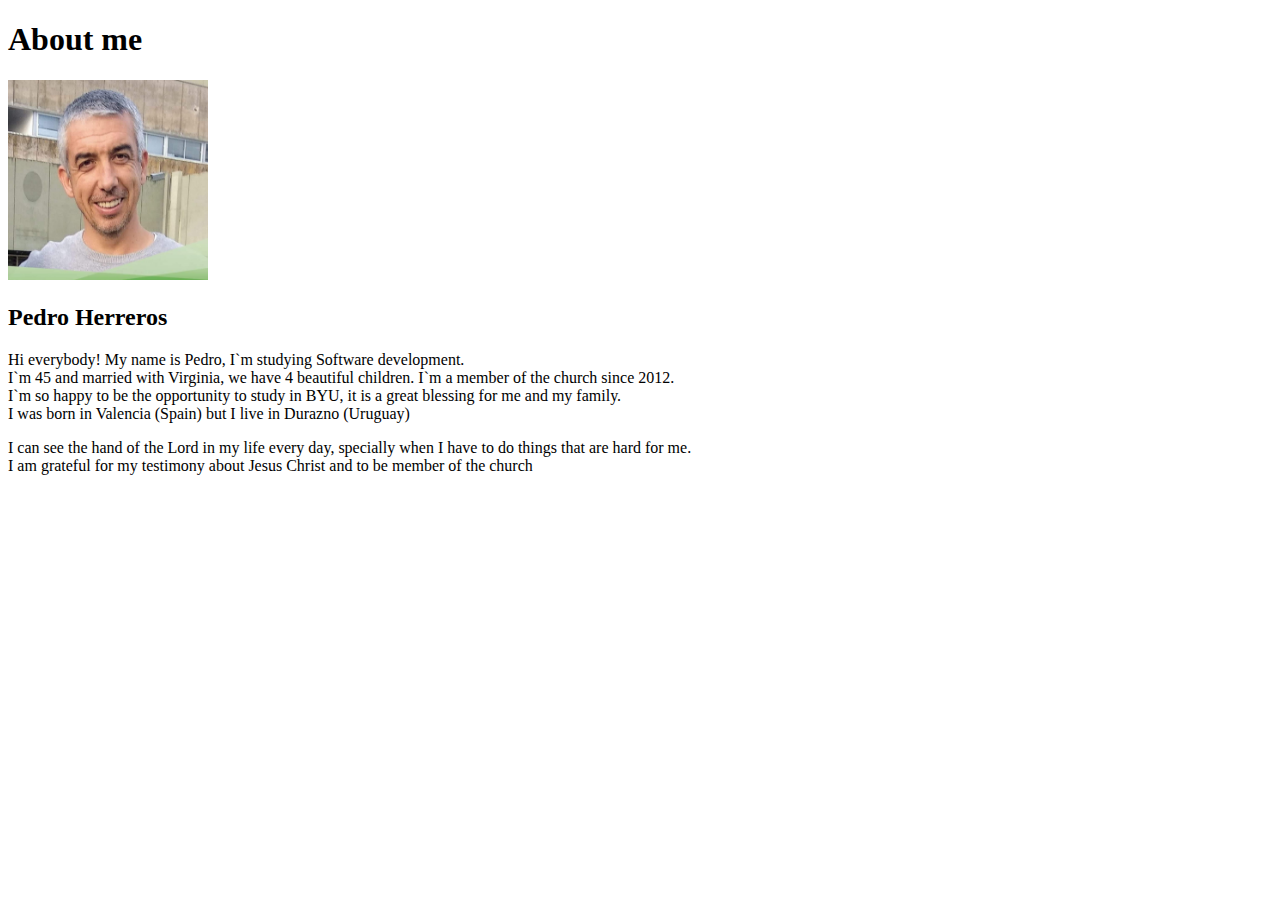
<file: about me/index.html>
<!DOCTYPE html>
<html lang="en">
   <head 
    <title></title>
  </head>
  <body>

  <h1> About me</h1>
  <img alt="yo" src="images/foto perfil.jpeg" width="200" height="200" />
  <h2> Pedro Herreros</h2>
  <p> 
    Hi everybody! My name is Pedro, I`m studying Software development. <br>
I`m 45 and married with Virginia, we have 4 beautiful children. I`m a member of the church since 2012. <br>
I`m so happy to be the opportunity to study in BYU, it is a great blessing for me and my family. <br>
I was born in Valencia (Spain) but I live in Durazno (Uruguay) <br>
<p>
  I can see the hand of the Lord in my life 
 every day, specially when I have to do things that 
are hard for me. <br>
I am grateful for my testimony about 
 Jesus Christ and to be member of the church
</p>


<p>

    <header>     
    </header>
    <main></main>
    <footer></footer>


  </body>
</html>
</file>
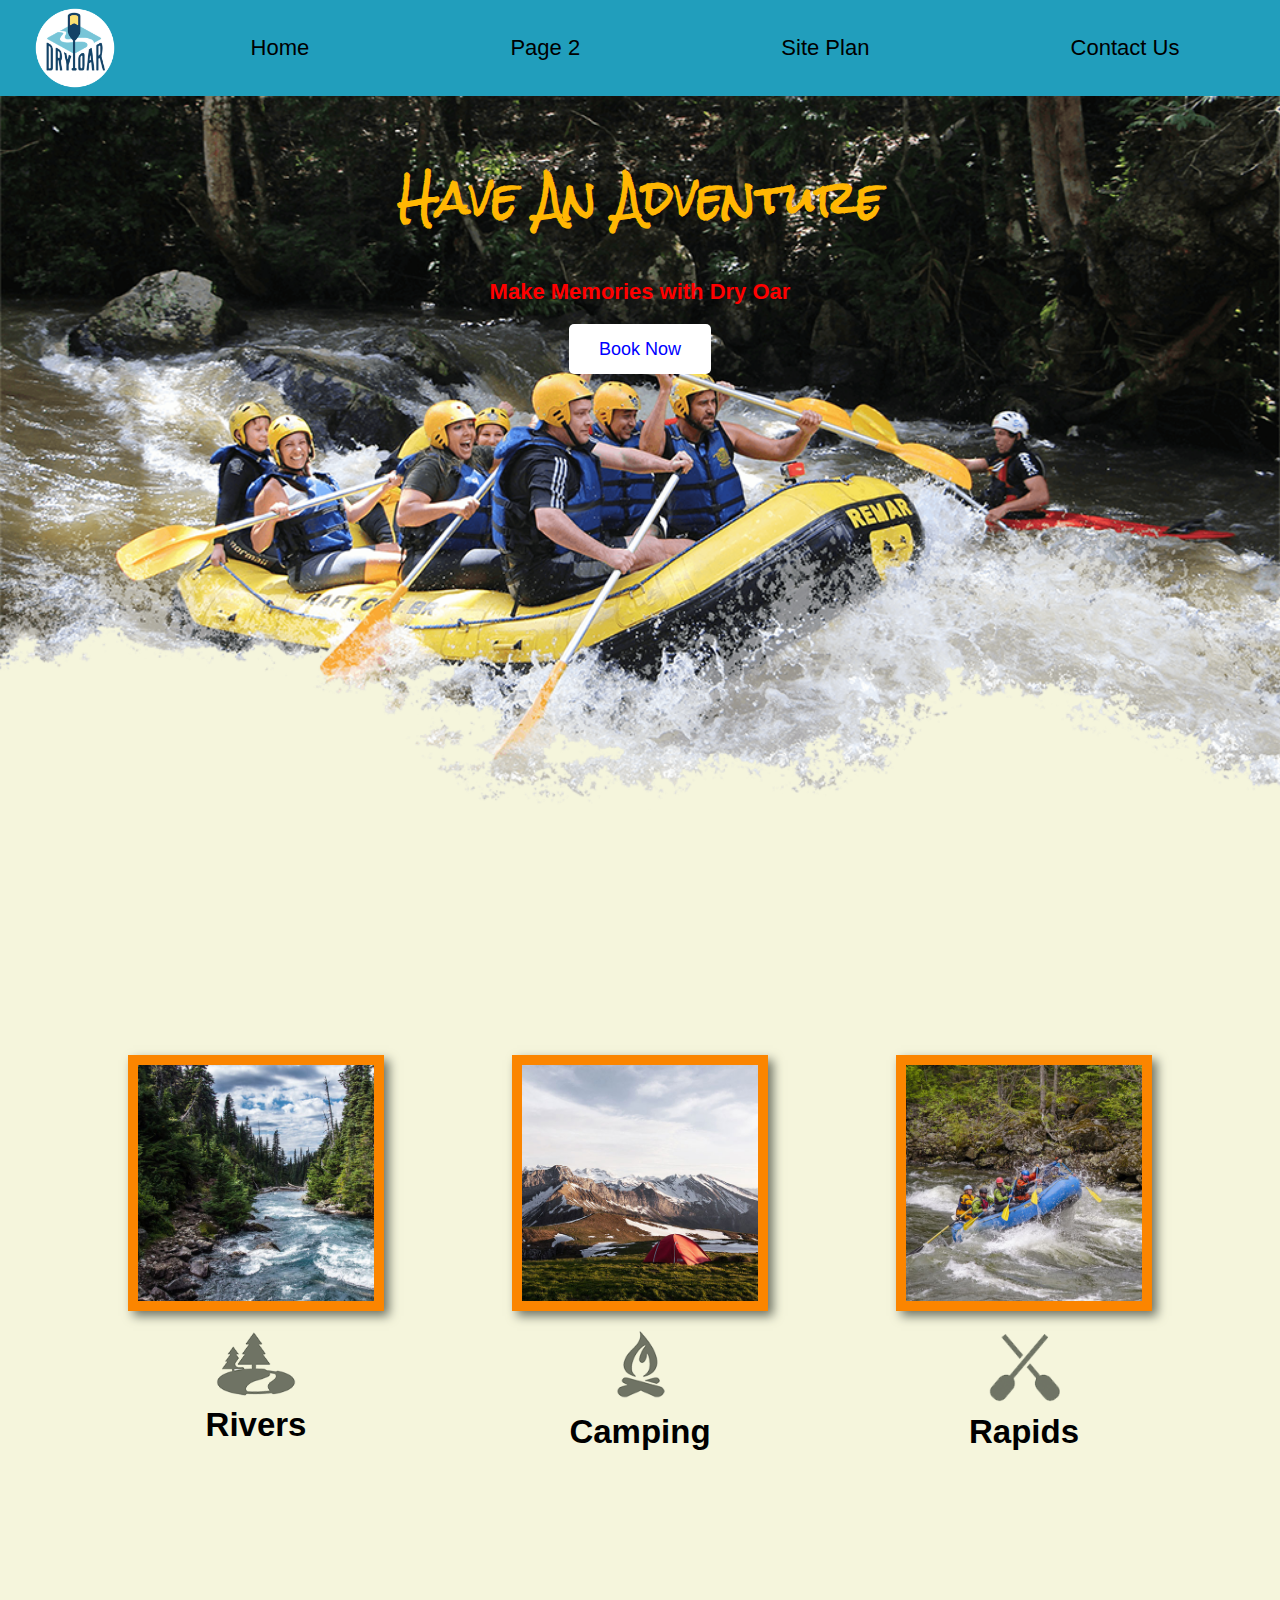
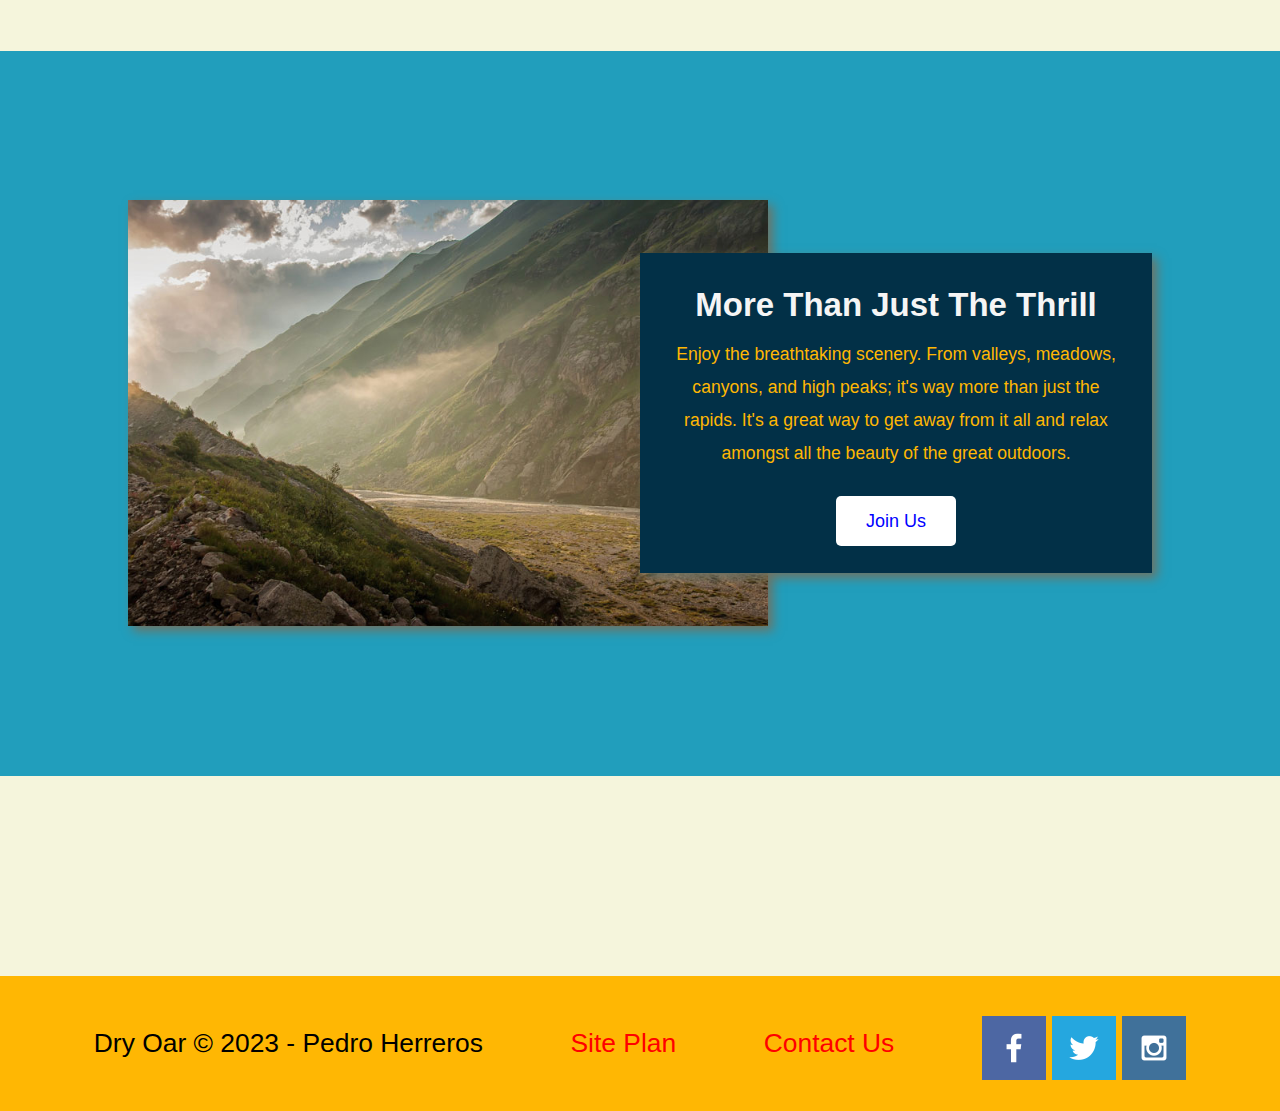
<file: wwr/index.html>
<!DOCTYPE html>
<html lang="en">
<head>
    <meta charset="UTF-8">
    <meta name="viewport" content="width=device-width, initial-scale=1.0">
    <title>Whitewater Rafting Vacations | Dry Oar Boating | Home</title>
    <link rel="stylesheet" href="styles/styles.css">
</head>
<body>
    <div id="content"> 
    <header>
        <a id="logo_link" href="index.html">
            <img class="logo" src="images/logo2.png" alt="Dry Oar Logo">
        </a>
        <nav>
            <a href="index.html">Home</a>
            <a href="#">Page 2</a>
            <a href="site-plan-rafting.html">Site Plan</a>
            <a href="contactus.html">Contact Us</a>
        </nav>
    </header>
    <div id="hero">
        <div id="hero-box">
            <img id="hero-img" src="images/hero.png" alt="People enjoying white water rafting">
        </div>
        <section id="hero-msg">
            <h1 class="home-title">Have An Adventure</h1>
            <h4>Make Memories with Dry Oar </h4>
            <div class='button-box'>
                <a class='book' href="contactus.html">Book Now</a>
            </div>
        </section>
    </div>
    <main class="home-grid">
        <section class="rivers-card">
            <img class="card-img" src="images/rivers.jpg" alt="river in forest">
            <img class="icon" src="images/river_icon.png" alt="river icon">
            <h2>Rivers</h2>
        </section>
        <section class="camping-card">
            <img class="card-img" src="images/camping.jpg" alt="tent in mountains">
            <img class="icon" src="images/fire_icon.png" alt="fire icon">
            <h2>Camping</h2>
        </section>
        <section class="rapids-card">
            <img class="card-img" src="images/rapids.jpg" alt="rafting boat">
            <img class="icon" src="images/oars.png" alt="oars icon">

            <h2>Rapids</h2>
        </section>
        <div id="background"></div> 
        <img class="mountains" src="images/mountains.jpg" alt="Misty mountains">
    <section class="msg">
        <h2>More Than Just The Thrill</h2>
        <p>Enjoy the breathtaking scenery. From valleys, meadows, canyons, and high peaks; it's way more than just the rapids. It's a great way to get away from it all and relax amongst all the beauty of the great outdoors. </p>
        <a class='join' href="rivers.html">Join Us</a>
    </section>
    </main>
    <footer>
        <p>Dry Oar &copy; 2023 - Pedro Herreros</p>
        <p><a href="site-plan-rafting.html">Site Plan</a></p>
        <p><a href="contactus.html">Contact Us</a></p>
        <div class="social">
            <a href="https://facebook.com" target="_blank"> 
                <img src="images/facebook.png" alt="fb icon">
            </a>
            <a href="https://twitter.com" target="_blank">
                <img src="images/twitter.png" alt="twitter icon">
            </a>
            <a href="https://instagram.com" target="_blank">
                <img src="images/instagram.png" alt="instagram icon">
            </a>
        </div>
    </footer>
  </div>
    
</body>
</html>
</file>
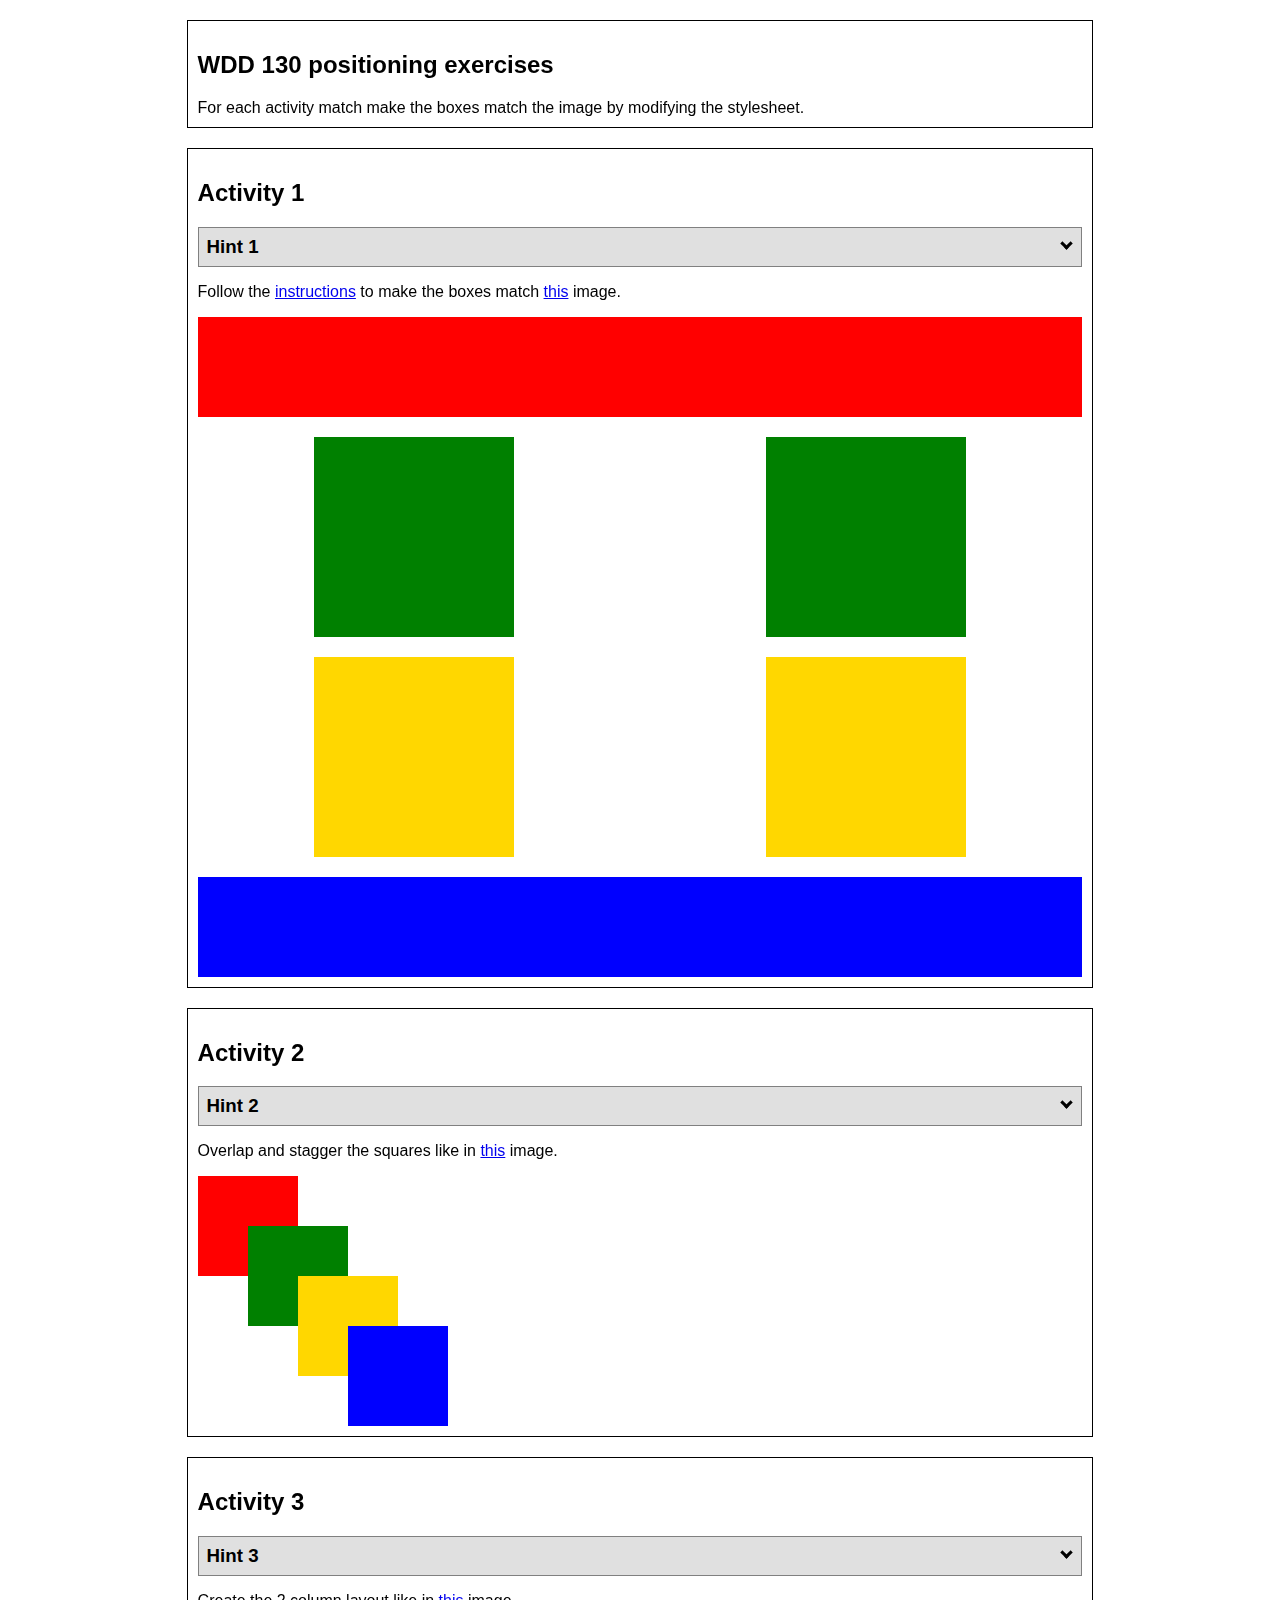
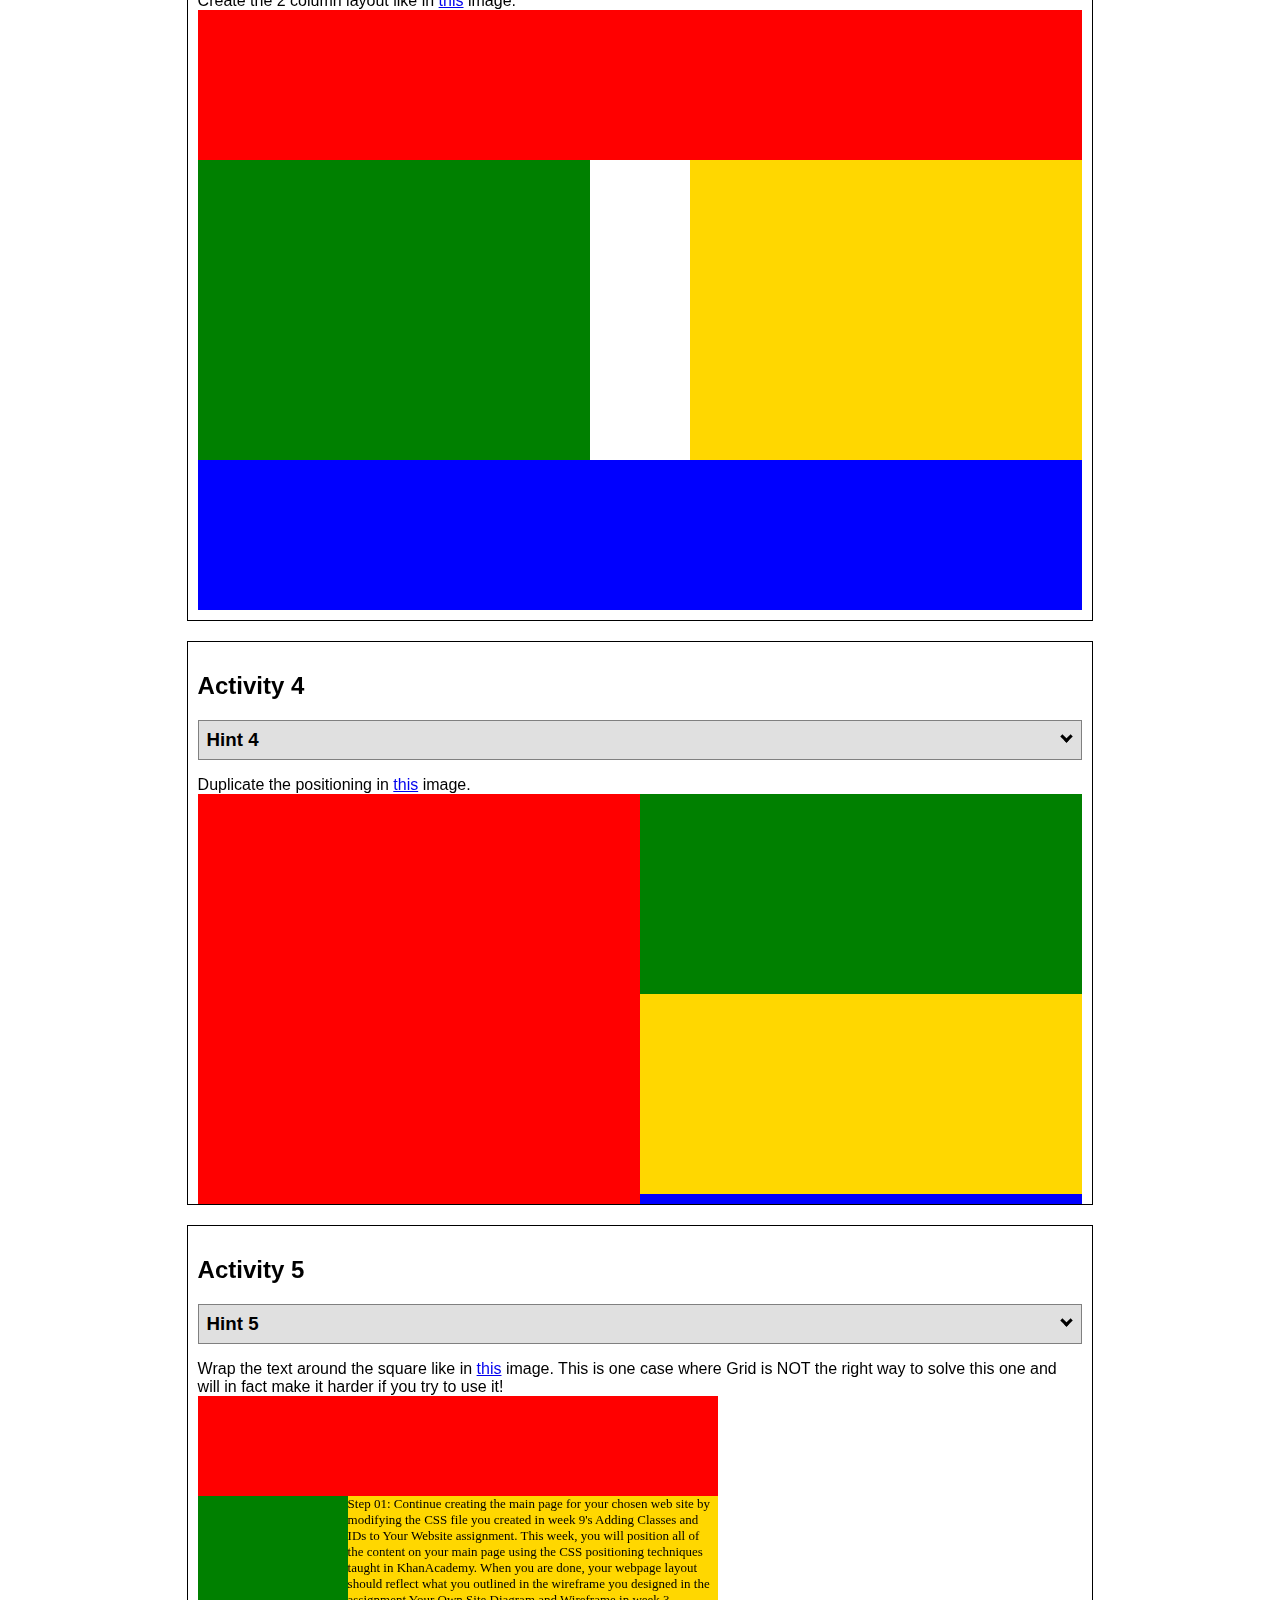
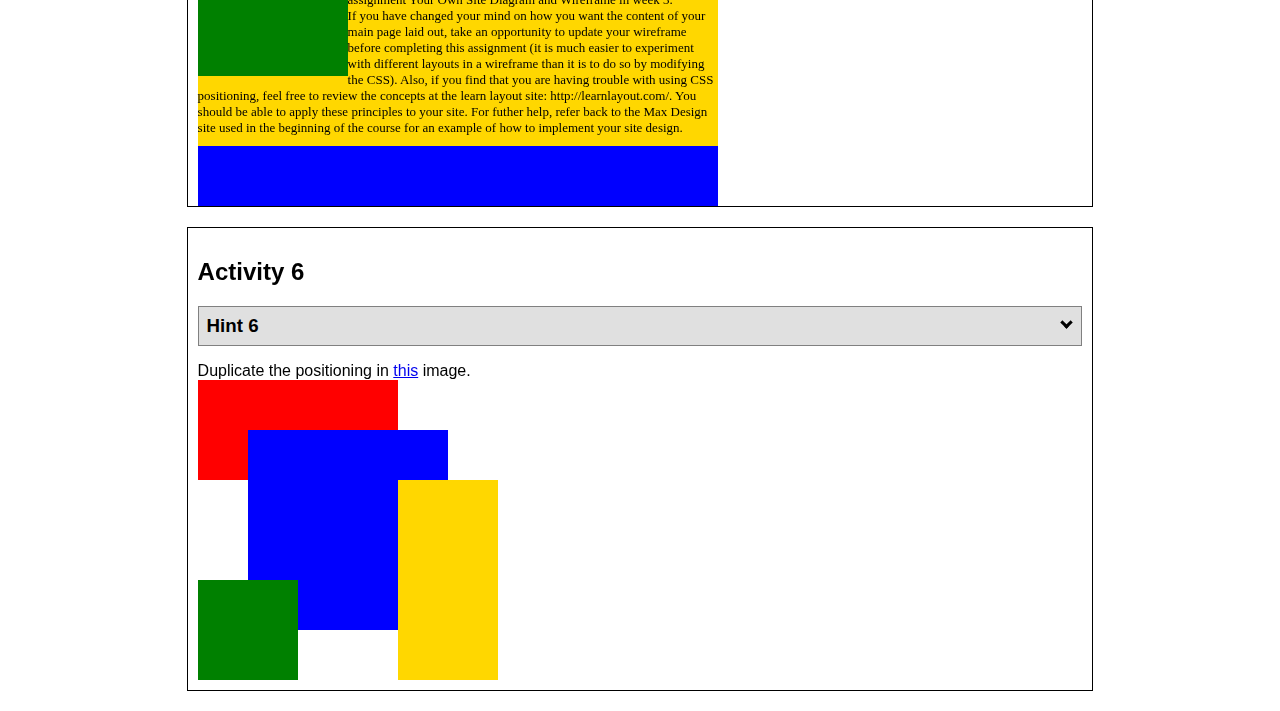
<file: wwr/positioning.html>
<!DOCTYPE html>
<html lang="en">
  <head>
    <!-- HTML - Name: positioning.html -->
    <title>Positioning Activity</title>
    <link rel="stylesheet" type="text/css" href="positionstyles.css" />
  </head> 
  <body>
    <div class="activity">
      <h2>WDD 130 positioning exercises</h2>
      For each activity match make the boxes match the image by modifying the stylesheet.</div>
    <div class="activity">
      <h2>Activity 1</h2>
      <section class="hint"><input type="checkbox" ><i></i> <h3>Hint 1</h3><div><p>Check out the <a href="https://byui-wdd.github.io/wdd130/activities/w06-css-positioning.html" target="_blank">activity instructions</a> in Ilearn!</p></div></section>
      <p>Follow the <a href="https://byui-wdd.github.io/wdd130/activities/w06-css-positioning.html" target="_blank">instructions</a> to make the boxes match  <a href="https://byui-wdd.github.io/wdd130/images/example1.png" target="_blank">this</a> image.</p>
      <div class="content1" >
        <div class="red1" ></div>
        <div class="green1" ></div>
        <div class="green1" ></div>
        <div class="yellow1"></div>
        <div class="yellow1"></div>
        <div class="blue1"></div>
      </div>
    </div>
    <div class="activity">
      <h2>Activity 2</h2>
      <section class="hint"><input type="checkbox" > <h3>Hint 2</h3><i></i><div>
      <ul>
      <li>grid-template-columns: 50px 50px 50px 50px 50px </li></ul></div></section>
      <p>Overlap and stagger the squares like in <a href="https://byui-wdd.github.io/wdd130/images/example2.png" target="_blank">this</a> image.</p>
      <div class="content2" >
        <div class="red2" ></div>
        <div class="green2" ></div>
        <div class="yellow2"></div>
        <div class="blue2"></div>
      </div>
    </div>
    <div class="activity">
      <h2>Activity 3</h2>
      <section class="hint"><input type="checkbox" > <h3>Hint 3</h3><i></i><div><p>This one is going to be best solved with CSS Grid. Remember to make the boxes the right width first...then start moving them around. </p><h4>Properties used:</h4><ul><li>display:grid;</li><li>grid-template-columns:</li><li>grid-column-gap:</li>
        <li>grid-column:</li>  </ul></div></section>
      Create the 2 column layout like in <a href="https://byui-wdd.github.io/wdd130/images/example3.png" target="_blank">this</a>  image.
      <div class="content3" >
        <div class="red3" ></div>
        <div class="green3" ></div>
        <div class="yellow3"></div>
        <div class="blue3"></div>
      </div>
    </div>
    <div class="activity">
      <h2>Activity 4</h2>
      <section class="hint"><input type="checkbox" > <h3>Hint 4</h3><i></i><div><p>For the others we have been primarily concerned with width. For this one you will need to adjust height as well. </p><h4>Properties used:</h4><ul><li>display:grid;</li><li>grid-template-columns:</li><li>grid-row:</li></ul></div></section>
      Duplicate the positioning in <a href="https://byui-wdd.github.io/wdd130/images/example4.png" target="_blank">this</a> image. 
      <div class="content4" >
        <div class="red4" ></div>
        <div class="green4" ></div>
        <div class="yellow4"></div>
        <div class="blue4"></div>
      </div>
    </div>

    <div class="activity">
      <h2>Activity 5</h2>
      <section class="hint"><input type="checkbox" > <h3>Hint 5</h3><i></i><div><p>Grid is <strong>not</strong> the right way to do this.  In fact there is only one way to really do that...and that is with float. Remember that we float the thing we want the text to wrap around.  Also remember to start by making all the shapes the right size and shape.</p><h4>Properties used:</h4><ul><li>float: left;</li></ul></div></section>
      Wrap the text around the square like in <a href="https://byui-wdd.github.io/wdd130/images/example5.png" target="_blank">this</a> image. This is one case where Grid is NOT the right way to solve this one and will in fact make it harder if you try to use it!
      <div class="content5" >
        <div class="red5" ></div>
        <div class="green5" ></div>
        <div class="yellow5">Step 01: Continue creating the main page for your chosen web site by modifying the CSS file you created in week 9's Adding Classes and IDs to Your Website assignment. This week, you will position all of the content on your main page using the CSS positioning techniques taught in KhanAcademy. When you are done, your webpage layout should reflect what you outlined in the wireframe you designed in the assignment Your Own Site Diagram and Wireframe in week 3. <br />
          If you have changed your mind on how you want the content of your main page laid out, take an opportunity to update your wireframe before completing this assignment (it is much easier to experiment with different layouts in a wireframe than it is to do so by modifying the CSS). Also, if you find that you are having trouble with using CSS positioning, feel free to review the concepts at the learn layout site: http://learnlayout.com/. You should be able to apply these principles to your site. For futher help, refer back to the Max Design site used in the beginning of the course for an example of how to implement your site design.</div>
        <div class="blue5"></div>
      </div>
    </div>
    <div class="activity">
      <h2>Activity 6</h2>
      <section class="hint"><input type="checkbox" > <h3>Hint 6</h3><i></i><div><p>This one is all about visualizing the grid behind the layout. If you are having a hard time doing that first: all the sizes are even multiples of 100, and second here is another example with the lines drawn: <a href="https://byui-wdd.github.io/wdd130/images/example6-hint.png" target="_blank">example 6 with lines</a>. For this one you will find it easiest if you use px for the column width. You can also use <kbd>z-index</kbd> to control the element layering.    </p><h4>Properties used:</h4><ul><li>display:grid;</li><li>grid-template-columns:</li><li>grid-column:</li><li>grid-row:</li><li><a href="https://www.w3schools.com/cssref/pr_pos_z-index.asp" target="_blank">z-index:</a></li></ul></div></section>
      Duplicate the positioning in <a href="https://byui-wdd.github.io/wdd130/images/example6.png" target="_blank">this</a> image.
      <div class="content6" >
        <div class="red6" ></div>
        <div class="green6" ></div>
        <div class="yellow6"></div>
        <div class="blue6"></div>
      </div>
    </div>
  </body>
</html>
</file>
<file: wwr/styles/styles.css>
@import url('https://fonts.googleapis.com/css2?family=Roboto+Condensed:wght@400;700&family=Rock+Salt&display=swap');


#content {
max-width: 1600px;
margin: 0 auto;
text-align: center;
}

nav a {
    text-align: center;
    color: black;
    text-decoration: none; 
    padding: 35px; 
}
nav {
    display: flex;
    justify-content: space-around;
}

#hero {
    display: grid;
    grid-template-columns: 1fr 3fr 1fr;
    margin-top: -100px; 
}  

#hero-box {
    grid-column: 1/4;
    grid-row: 1/3;
    z-index: -1;
}
#hero-msg {
    grid-column: 2/3;
    grid-row: 1/2;
    margin-top: 100px;

}

#hero-msg h1, #hero-msg h4{
    text-align: center;
}

#hero-msg h1{
    color: #ffb703;
}


.button-box {
    text-align: center;
}

main section {
    text-align: center;
} 

#background {
    height: 725px;
    grid-column: 1/11;
    grid-row: 4/9;
}

body {
    background-color: beige;
    font-family: Roboto, sans-serif;
    font-size: 22px;
    margin: 0;
    padding: 0;
}

header {
    background-color: #219ebc;
    display: grid;
    grid-template-columns: 150px auto;
}

nav a:hover {
    background-color: white;
    color: red;
}

.book, .join {
    background-color: white;
    color: blue;
    text-decoration: none;
    font-size: 18px;
    padding: 15px 30px;
    margin-top: 50px;
    border-radius: 5px;
}

.book:hover, .join:hover {
    background-color: #ffb703;
    color: black;
}

#background {
    background-color: #219ebc;
}

.msg {
    background-color: #023047 ;
    color: white;
    line-height: 1.5em;
    padding: 35px;
}

footer {
    background-color: #ffb703;
    color: black;
    padding: 25px 50px;
    margin-top: 200px;
    display: flex;
    justify-content: space-around;
    align-items: center;
}

.home-title {
    color:#023047;
    margin-top: 50px;
    
}

h4 {
    color: red;
}

.msg h2 {
    color: whitesmoke;
    font-family: "Roboto", "Bradley Hand", sans-serif;
}

.msg p {
    color: #ffb703;
    font-size: .8em;
    padding-bottom: 15px;
}

footer a {
    color: red;
    text-decoration: none;
}

footer a:hover {
    color: white;
}

.logo {
    width: 80px;
}

.icon {
    width: 80px;
    padding-top: 10px;
}

#hero-img {
    width: 100%;
}

footer p {
    font-size: 1.2em;
}  

footer p a:hover {
    text-decoration: underline;
}    
 
.home-title {
    font-family: "Rock Salt", "Bradley Hand", sans-serif;
    font-size: 2em;
}

h2 {
    margin: 0;
}

#logo_link {
    padding-top: 5px;
    justify-self: center;
    align-self: center;
}

.social {
    padding-top: 15px;
}

.rivers-card, .camping-card, .rapids-card {
    margin: 200px 0;  
    
}
.card-img {
    border: 10px solid #FB8500; 
    transition: transform .5s;
    box-shadow: 5px 5px 10px #6f7364;
}

.card-img, .mountains {
    width: 100%;
}

.mountains {
    width: 100%;
    grid-column: 2/7;
    grid-row: 5/8;
    box-shadow: 5px 5px 10px #6f7364;
}
     
.card-img:hover {
    opacity: .6;
    transform: scale(1.1);
}


main section img {
    box-sizing: border-box;
}

.home-grid {
    display: grid;
    grid-template-columns: 1fr 1fr 1fr 1fr 1fr 1fr 1fr 1fr 1fr 1fr;

}

.rivers-card{
    grid-column: 2/4;
    grid-row: 2/3;
}

.camping-card{
    grid-column: 5/7;
    grid-row: 2/3;
}

.rapids-card{
    grid-column: 8/10;
    grid-row: 2/3;
}
.mountains{
    grid-column: 2/7;
    grid-row: 5/8;
}
.msg{
    
    padding: 35px;
    grid-column: 6/10;
    grid-row: 6/7;
    box-shadow: 5px 5px 10px #6f7364;
}

@media screen and (max-width: 900px) {
    #hero, .home-grid {
        display: block;
        height: auto;
    }
    nav, footer {
        flex-direction: column;
    }
    nav a {
        display: block;
        padding: 15px;
    }
    #hero {
        margin-top: 0;
    }
    #hero-msg {
        margin-top: 0;
    }
    #hero-msg h4 {
        display: none;
    }
    .home-title {
        font-size: 25px;
        color: #6f7364;
    }
    .rivers-card, .camping-card, .rapids-card { 
        margin: 50px auto;
        width: 60%;
    }
    #background {
        display: none;
    }
    .mountains, .msg {
        width: 80%;
        display: block;
        margin: 0 auto;
    }
    footer {
        margin-top: 25px;
    }
}
</file>
<file: wwr/positionstyles.css>
/* CSS - Name: "positionstyles.css" */
/* Activity 1 styles */
.content1 {
  /* This is the parent of the activity 1 boxes. */
display: grid;
grid-template-columns: 1fr 1fr;
justify-items: center;
gap: 20px;
}
.red1 {
  width: 100%; 
  height: 100px; 
  background-color: red; 
  grid-column: 1/3;

} 
.green1 {
  width: 200px; 
  height: 200px; 
  background-color: green; 

} 
.yellow1 {
  width: 200px; 
  height: 200px; 
  background-color: gold; 
} 
.blue1 {
  width: 100%; 
  height: 100px; 
  background-color: blue; 
  grid-column: 1/3;

} 
/* Activity 2 styles */ 
.content2 {
  /* This is the parent of the activity 2 boxes. */
display: grid;
grid-template-columns: 50px 50px 50px 50px 50px;
grid-template-rows: 50px 50px 50px 50px 50px;
}
.red2 {
  width: 100px; 
  height: 100px; 
  background-color: red; 
} 
.green2 { 
  width: 100px; 
  height: 100px; 
  background-color: green; 
  grid-row: 2/3;
  grid-column: 2/3;

} 
.yellow2 {
  width: 100px; 
  height: 100px; 
  background-color: gold; 
  grid-row: 3/4;
  grid-column: 3/4;
} 
.blue2 {
  width: 100px; 
  height: 100px; 
  background-color: blue; 
  grid-row: 4/5;
  grid-column: 4/5;
} 
/* Activity 3 styles */ 
.content3 {
  /* This is the parent of the activity 3 boxes. */
display: grid;
grid-template-columns: 1fr 1fr;
grid-column-gap: 100px;



}
.red3 {
  width: 2fr; 
  height: 150px; 
  background-color: red; 
  grid-column: 1/3;
  
  
} 
.green3 {
  width: 1fr; 
  height: 300px; 
  background-color: green;
  grid-column: 1fr;
  
} 
.yellow3 {
  width: 1fr; 
  height: 300px; 
  background-color: gold; 
  grid-column: 1fr;
  
  
} 
.blue3 {
  width: 2fr;
  height: 150px; 
  background-color: blue; 
  grid-column: 1/3;
} 
/* Activity 4 styles */ 
.content4 {
  /* This is the parent of the activity 4 boxes. */
height: 400px;
display: grid;
grid-template-columns: 1fr 1fr;
grid-template-rows: 1fr 1fr 1fr;
}
.red4 {
  width: 1fr; 
  height: 600px; 
  background-color: red; 
  grid-row: 1/4;
  
} 
.green4 {
  width: 1fr; 
  height: 1fr; 
  background-color: green; 
} 
.yellow4 {
  width: 1fr; 
  height: 1fr; 
  background-color: gold; 
  
} 
.blue4 {
  width: 1fr; 
  height: 1fr; 
  background-color: blue; 

} 
/* Activity 5 styles */ 
.content5 {
  /* This is the parent of the activity 5 boxes. */
  height: 400px;
}
.red5 { 
  width: 520px; 
  height: 100px; 
  background-color: red; 
} 
.green5 { 
  width: 150px; 
  height: 180px; 
  background-color: green; 
  float: left;

} 
.yellow5 {
  width: 520px; 
  height: 250px; 
  background-color: gold; 
  font-size: 13px;
  font-family: 'Times New Roman', Times, serif;

} 
.blue5 {
  width: 520px; 
  height: 100px; 
  background-color: blue; 
} 
/* Activity 6 styles */ 
.content6 {
  /* This is the parent of the activity 6 boxes. */
display: grid;
grid-template-columns: 100px 100px 100px;
grid-template-rows: 100px 100px 100px;

}
.red6 {
width: 200px; 
height: 100px; 
background-color: red; 
z-index: -1;
} 
.green6 {
width: 100px; 
height: 100px; 
background-color: green; 
grid-row: 3/4;
z-index: 1;
 } 
.yellow6 {
width: 100px; 
height: 200px; 
background-color: gold; 
grid-row: 2/4;
grid-column: 3/4;
z-index: 1;
justify-items: right;

} 
.blue6 {
width: 200px; 
height: 200px; 
background-color: blue;
margin: 50px -50px; 

} 


/* Do not make any changes below here */
.activity {
  width: 70%; 
  margin: 20px auto; 
  font-family: Arial, sans-serif; 
  border: 1px solid black; 
  padding: 10px; 
  clear:both; 
  overflow: auto;
} 

.hint {
  border: 1px solid grey;
  background: #e0e0e0;
  padding: .5em;
  position: relative;
  margin: 1em 0;
}
.hint h3 {
  margin: 0;
}
.hint:hover {
  background: #d0d0d0;
}
.hint > div {
  display: none;
}

.hint input[type=checkbox] {
  position: absolute;
  width: 100%;
  height: 100%;
  opacity: 0;
  z-index: 1;
  cursor: pointer;
}

.hint input[type=checkbox]:checked ~ div {
  display: block;
}

.hint i {
  position: absolute;
  transform: translate(-6px, 0);
  margin-top: 16px;
  right: 10px;
  top: -3px;
}
.hint i:before, .hint i:after {
  content: "";
  position: absolute;
  background-color: black;
  width: 3px;
  height: 9px;
}
.hint i:before {
  transform: translate(2px, 0) rotate(45deg);
}
.hint i:after {
  transform: translate(-2px, 0) rotate(-45deg);
}

.hint input[type=checkbox]:checked ~ i:before {
  transform: translate(-2px, 0) rotate(45deg);
}
.hint input[type=checkbox]:checked ~ i:after {
  transform: translate(2px, 0) rotate(-45deg);
}
.hint a {
  position: relative;
  z-index: 1;
}
</file>
